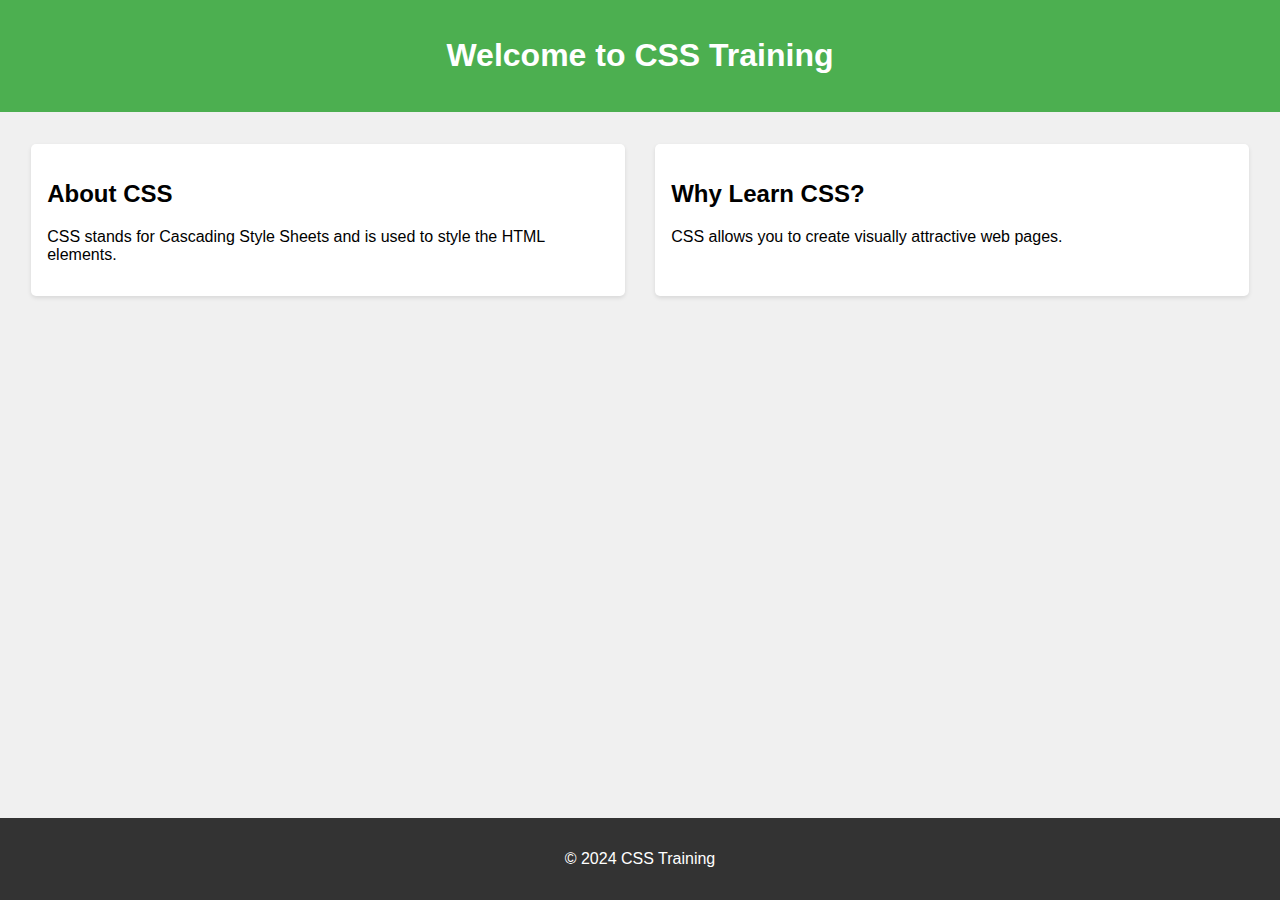
<file: app-1/index.html>
<!DOCTYPE html>
<html lang="en">
<head>
    <meta charset="UTF-8">
    <meta name="viewport" content="width=device-width, initial-scale=1.0">
    <title>CSS Training</title>
    <link rel="stylesheet" href="style.css">
</head>
<body>
    <header>
        <h1>Welcome to CSS Training</h1>
    </header>
    <main>
        <section>
            <h2>About CSS</h2>
            <p>CSS stands for Cascading Style Sheets and is used to style the HTML elements.</p>
        </section>
        <section>
            <h2>Why Learn CSS?</h2>
            <p>CSS allows you to create visually attractive web pages.</p>
        </section>
    </main>
    <footer>
        <p>&copy; 2024 CSS Training</p>
    </footer>
</body>
</html>
</file>
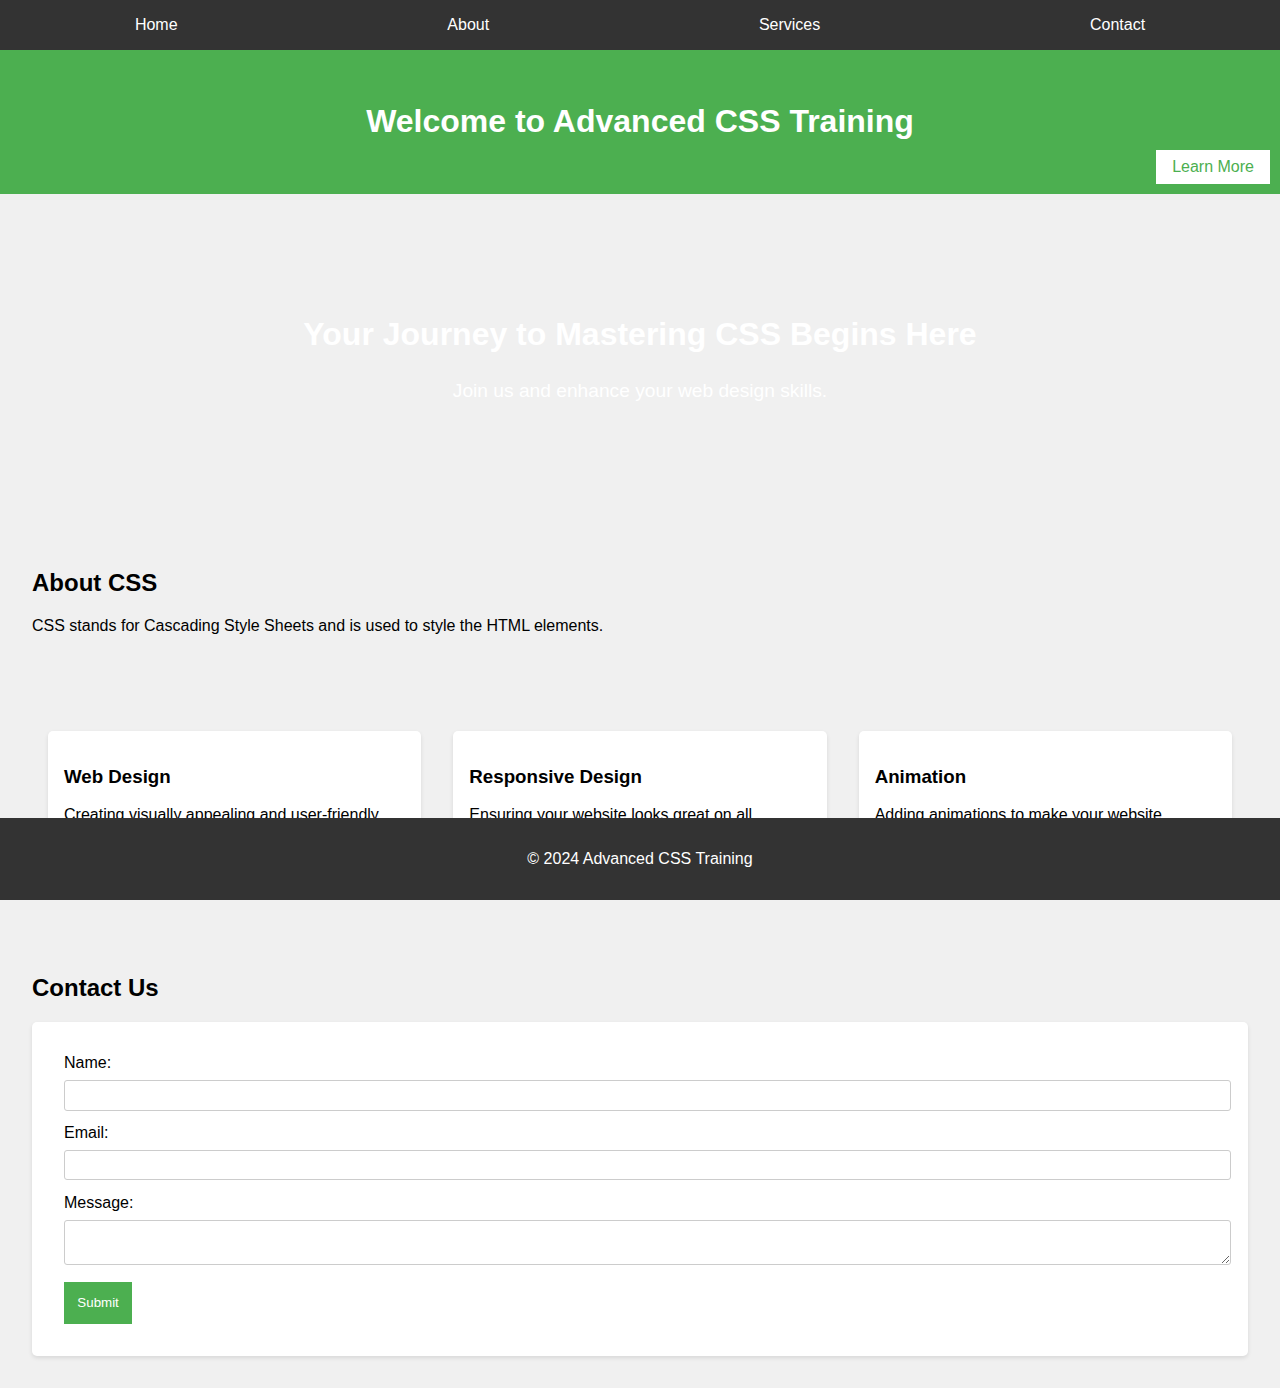
<file: app-2-withJs/index.html>
<!DOCTYPE html>
<html lang="en">
<head>
    <meta charset="UTF-8">
    <meta name="viewport" content="width=device-width, initial-scale=1.0">
    <title>Advanced CSS Training</title>
    <link rel="stylesheet" href="style.css">
</head>
<body>
    <nav>
        <ul>
            <li><a href="#home">Home</a></li>
            <li><a href="#about">About</a></li>
            <li><a href="#services">Services</a></li>
            <li><a href="#contact">Contact</a></li>
        </ul>
    </nav>
    <header>
        <h1>Welcome to Advanced CSS Training</h1>
        <button id="openModal">Learn More</button>
    </header>
    <main>
        <section id="home" class="hero">
            <h2>Your Journey to Mastering CSS Begins Here</h2>
            <p>Join us and enhance your web design skills.</p>
        </section>
        <section id="about">
            <h2>About CSS</h2>
            <p>CSS stands for Cascading Style Sheets and is used to style the HTML elements.</p>
        </section>
        <section id="services" class="cards">
            <div class="card">
                <h3>Web Design</h3>
                <p>Creating visually appealing and user-friendly designs.</p>
            </div>
            <div class="card">
                <h3>Responsive Design</h3>
                <p>Ensuring your website looks great on all devices.</p>
            </div>
            <div class="card">
                <h3>Animation</h3>
                <p>Adding animations to make your website dynamic and interactive.</p>
            </div>
        </section>
        <section id="contact">
            <h2>Contact Us</h2>
            <form id="contactForm">
                <label for="name">Name:</label>
                <input type="text" id="name" name="name" required>
                <label for="email">Email:</label>
                <input type="email" id="email" name="email" required>
                <label for="message">Message:</label>
                <textarea id="message" name="message" required></textarea>
                <button type="submit">Submit</button>
            </form>
        </section>
    </main>
    <footer>
        <p>&copy; 2024 Advanced CSS Training</p>
    </footer>

    <div id="myModal" class="modal">
        <div class="modal-content">
            <span class="close">&times;</span>
            <h2>Learn More About CSS</h2>
            <p>CSS is a powerful tool for web designers. Mastering CSS allows you to create beautiful, responsive, and dynamic web pages.</p>
        </div>
    </div>

    <script src="scripts.js"></script>
</body>
</html>
</file>
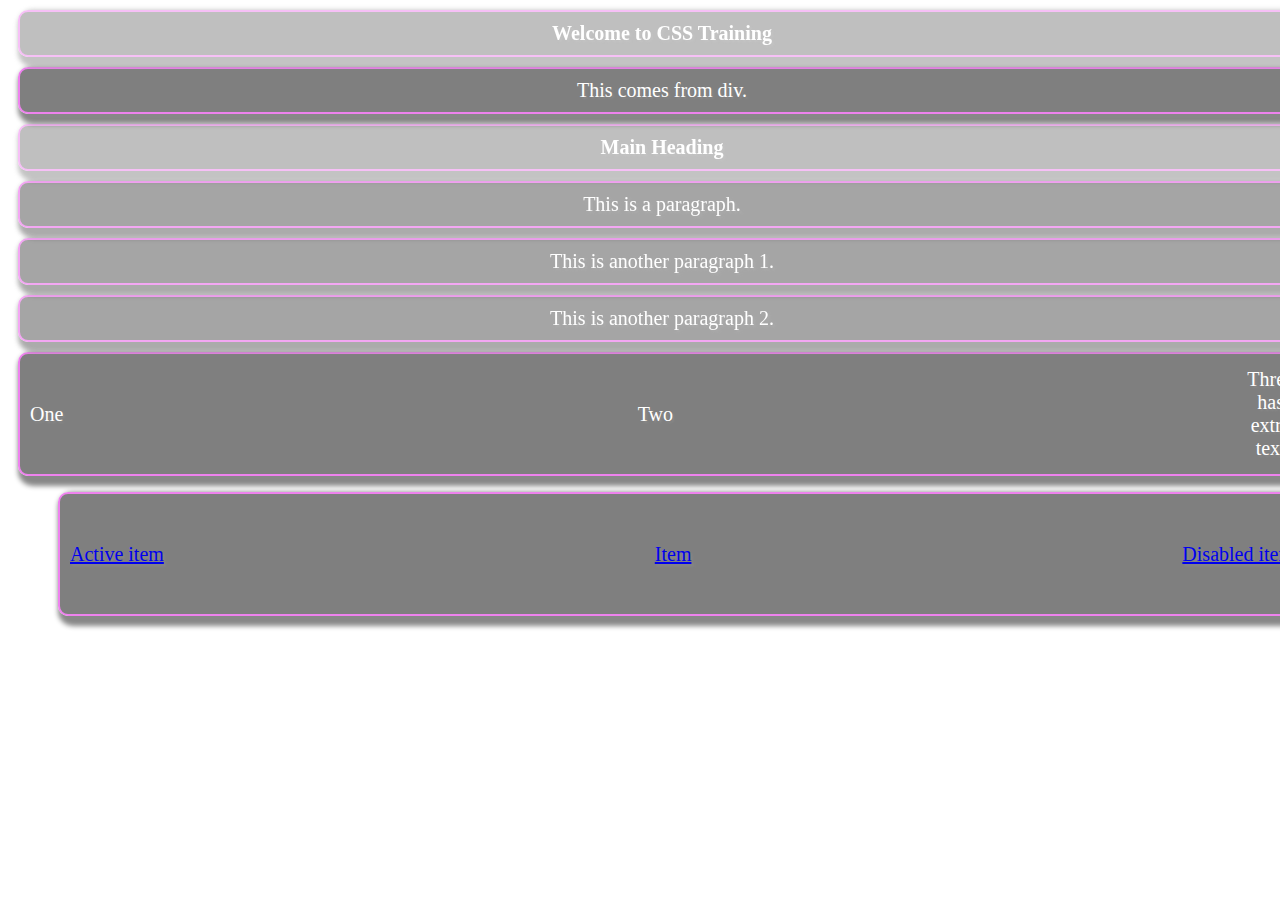
<file: bacground-color/index.html>
<!DOCTYPE html>
<html lang="en">

<head>
    <meta charset="UTF-8">
    <meta name="viewport" content="width=device-width, initial-scale=1.0">
    <title>CSS Training</title>
    <link rel="stylesheet" href="style.css">
</head>

<body>
    <header>
        <h1>Welcome to CSS Training</h1>
    </header>
    <div id="main">
        This comes from div.
    </div>
    <h1>Main Heading</h1>
    <p>This is a paragraph.</p>
    <p>This is another paragraph 1.</p>
    <p>This is another paragraph 2.</p>

    <div class="box">
        <div>One</div>
        <div>Two</div>
        <div>Three
            <br>has
            <br>extra
            <br>text
        </div>
    </div>

    <ul>
        <div class="list-group">
            <a href="#" class="list-group-item list-group-item-action active">Active item</a>
            <a href="#" class="list-group-item list-group-item-action">Item</a>
            <a href="#" class="list-group-item list-group-item-action disabled">Disabled item</a>
        </div>

    </ul>

</body>

</html>
</file>
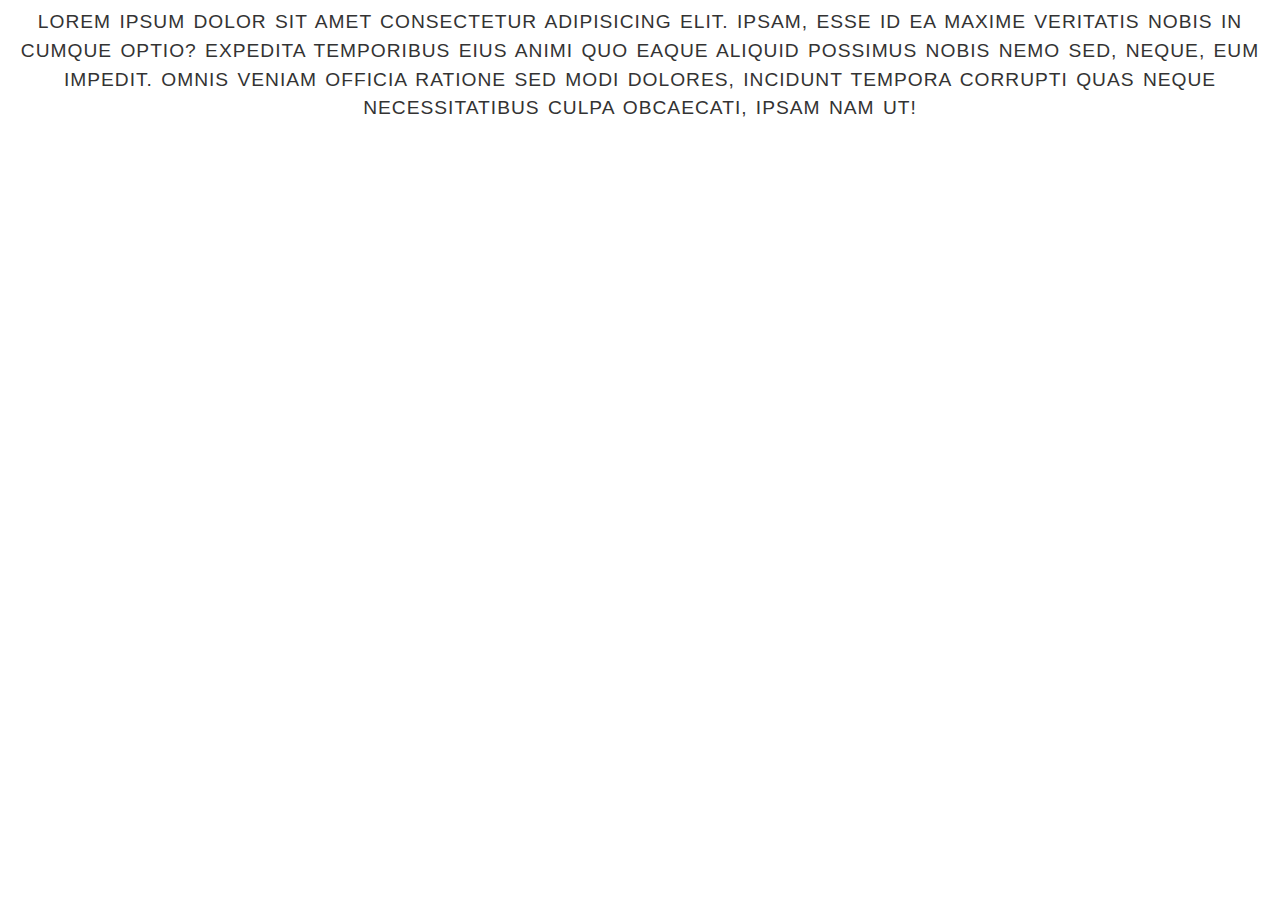
<file: Basics-css/index.html>
<!DOCTYPE html>
<html lang="en">
<head>
    <meta charset="UTF-8">
    <meta name="viewport" content="width=device-width, initial-scale=1.0">
    <title>CSS Training</title>
    <link rel="stylesheet" href="style.css">
</head>
<body>

    <p>Lorem ipsum dolor sit amet consectetur adipisicing elit. Ipsam, esse id ea maxime veritatis nobis in cumque optio? Expedita temporibus eius animi quo eaque aliquid possimus nobis nemo sed, neque, eum impedit. Omnis veniam officia ratione sed modi dolores, incidunt tempora corrupti quas neque necessitatibus culpa obcaecati, ipsam nam ut!</p>

</body>
</html>
</file>
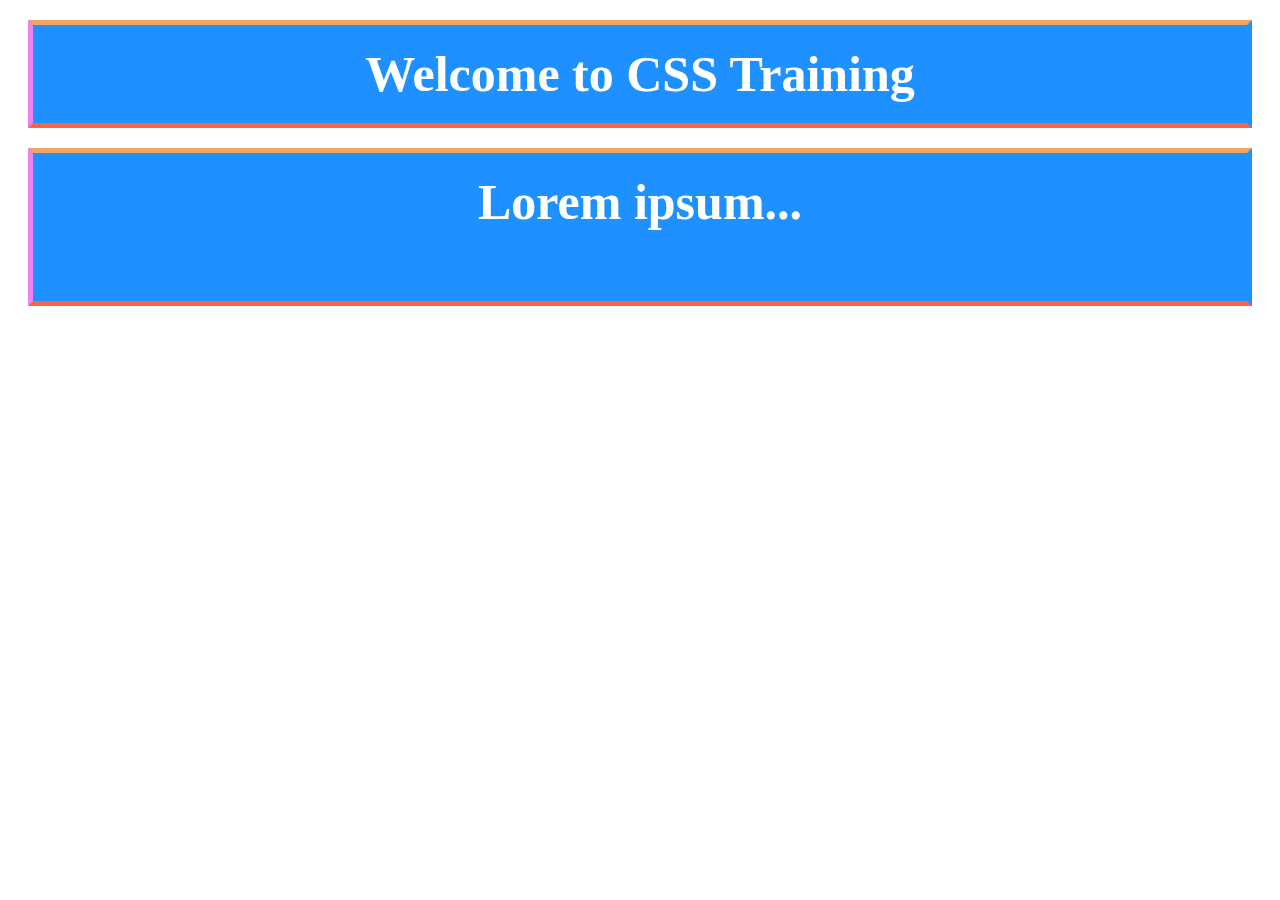
<file: colors/index.html>
<!DOCTYPE html>
<html lang="en">
<head>
    <meta charset="UTF-8">
    <meta name="viewport" content="width=device-width, initial-scale=1.0">
    <title>CSS Training</title>
    <link rel="stylesheet" href="style.css">
</head>
<body>
    <header>
        <h1>Welcome to CSS Training</h1>
    </header>
    <h1 style=">Hello World</h1>
    <p style="background-color:Tomato;">Lorem ipsum...</p>

</body>
</html>
</file>
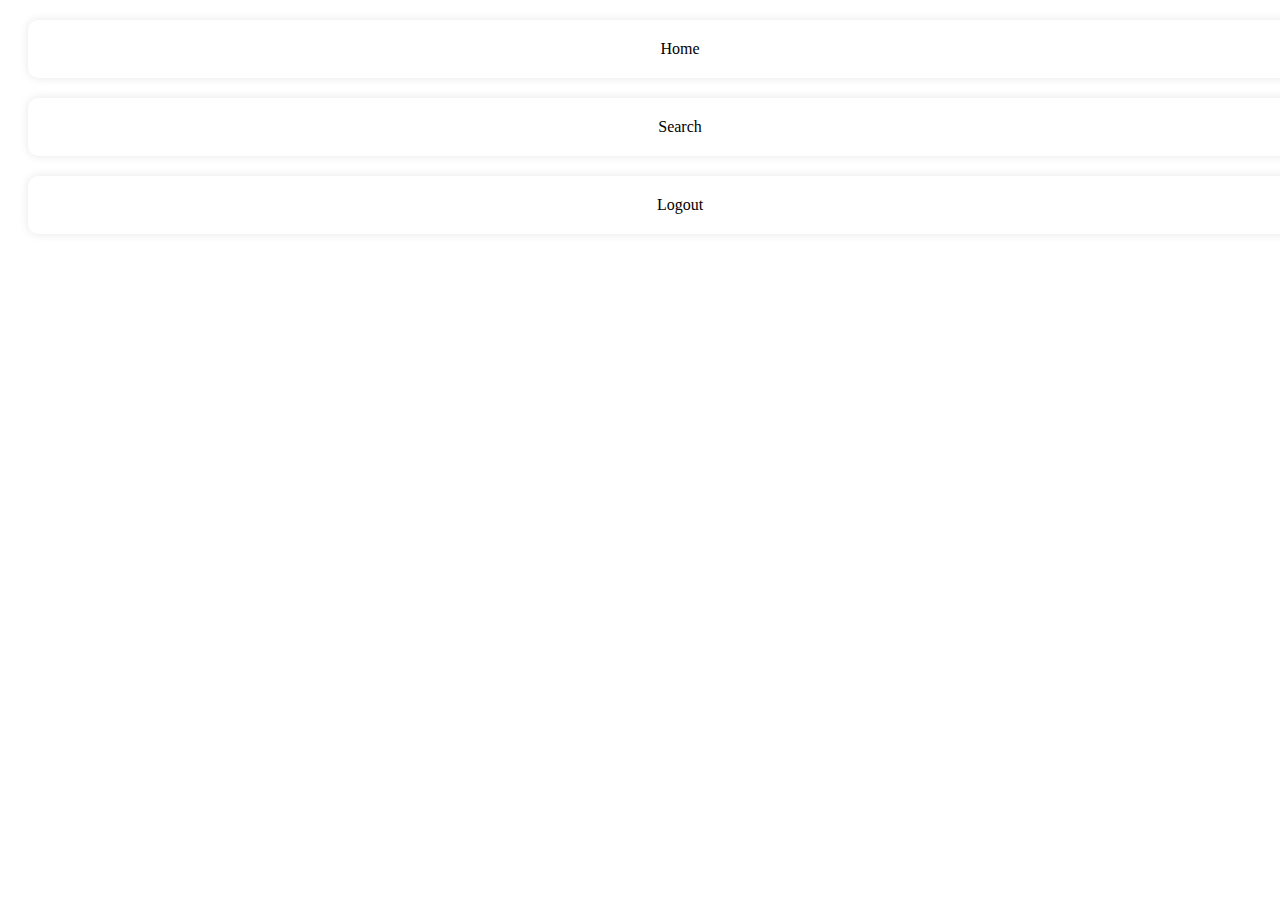
<file: flex-1/index.html>
<!DOCTYPE html>
<html lang="en">
<head>
    <meta charset="UTF-8">
    <meta name="viewport" content="width=device-width, initial-scale=1.0">
    <title>CSS Training</title>
    <link rel="stylesheet" href="style.css">
</head>
<body>

   <nav class="container">
    <div>Home</div>
    <div>Search</div>
    <div>Logout</div>
   </nav>
</body>
</html>
</file>
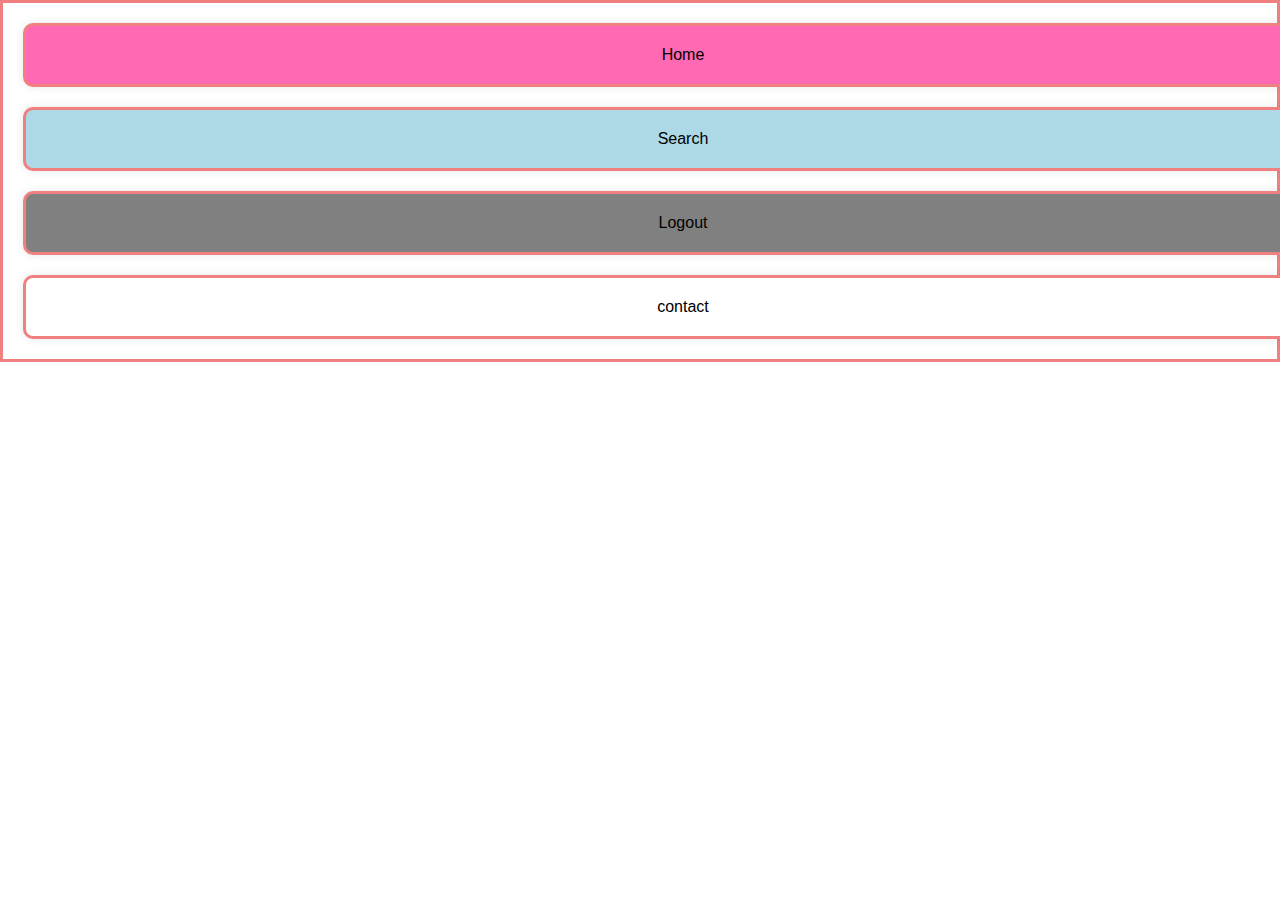
<file: flex-3/index.html>
<!DOCTYPE html>
<html lang="en">
<head>
    <meta charset="UTF-8">
    <meta name="viewport" content="width=device-width, initial-scale=1.0">
    <title>CSS Training</title>
    <link rel="stylesheet" href="style.css">
</head>
<body>

   <nav class="container">
    <div>Home</div>
    <div>Search</div>
    <div>Logout</div>
    <div>contact</div>
   </nav>
</body>
</html>
</file>
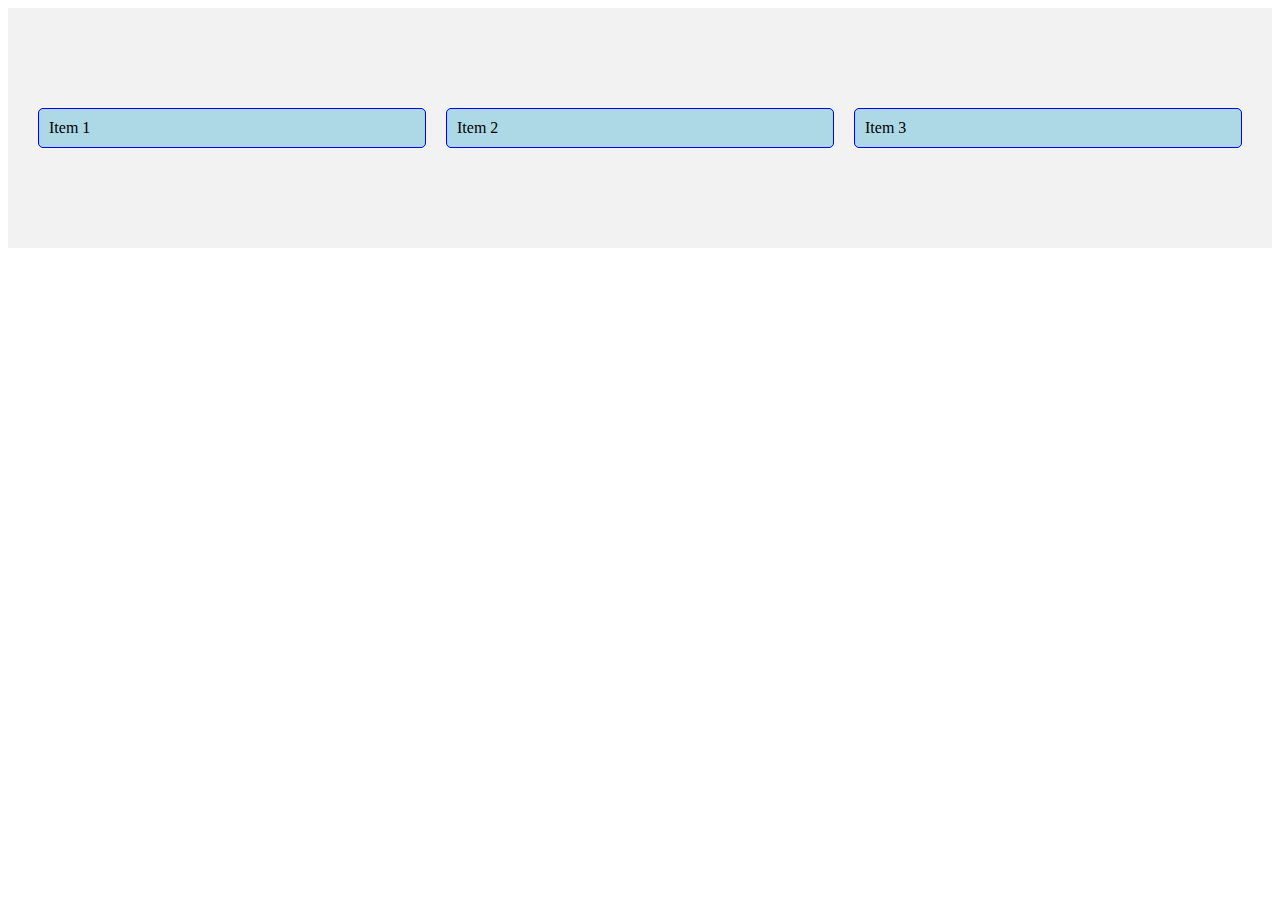
<file: flex-4-basic with notes/index.html>
<!DOCTYPE html>
<html>
<head>
  <title>Flexbox Demo</title>
  <link rel="stylesheet" href="style.css">
</head>
<body>
  <div class="container">
    <div class="item">Item 1</div>
    <div class="item">Item 2</div>
    <div class="item">Item 3</div>
  </div>
</body>
</html>
</file>
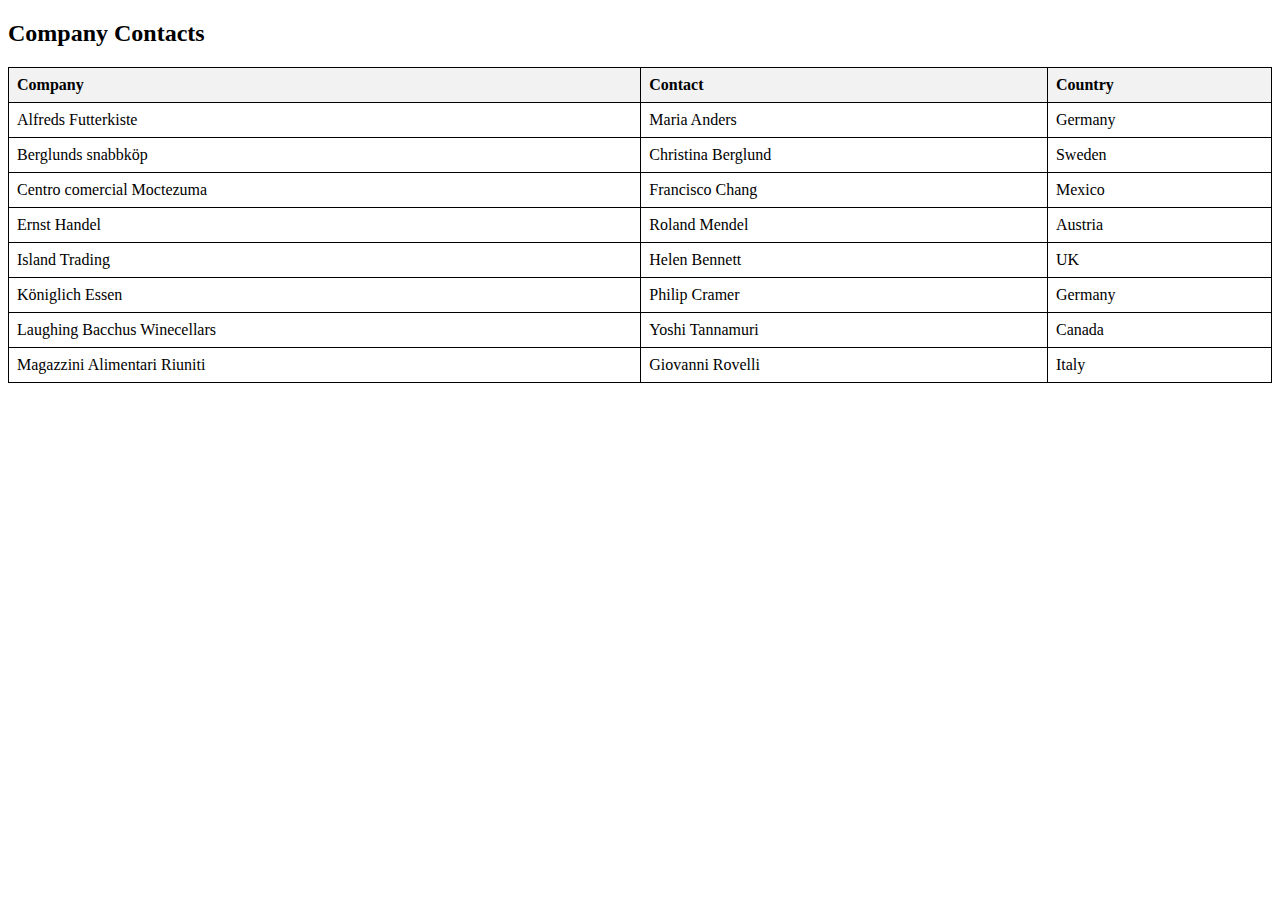
<file: grid-1/index.html>
<!DOCTYPE html>
<html lang="en">

<head>
    <meta charset="UTF-8">
    <meta name="viewport" content="width=device-width, initial-scale=1.0">
    <title>CSS Training</title>
    <link rel="stylesheet" href="style.css">
</head>

<body>

    <h2>Company Contacts</h2>
    <table>
        <tr>
            <th>Company</th>
            <th>Contact</th>
            <th>Country</th>
        </tr>
        <tr>
            <td>Alfreds Futterkiste</td>
            <td>Maria Anders</td>
            <td>Germany</td>
        </tr>
        <tr>
            <td>Berglunds snabbköp</td>
            <td>Christina Berglund</td>
            <td>Sweden</td>
        </tr>
        <tr>
            <td>Centro comercial Moctezuma</td>
            <td>Francisco Chang</td>
            <td>Mexico</td>
        </tr>
        <tr>
            <td>Ernst Handel</td>
            <td>Roland Mendel</td>
            <td>Austria</td>
        </tr>
        <tr>
            <td>Island Trading</td>
            <td>Helen Bennett</td>
            <td>UK</td>
        </tr>
        <tr>
            <td>Königlich Essen</td>
            <td>Philip Cramer</td>
            <td>Germany</td>
        </tr>
        <tr>
            <td>Laughing Bacchus Winecellars</td>
            <td>Yoshi Tannamuri</td>
            <td>Canada</td>
        </tr>
        <tr>
            <td>Magazzini Alimentari Riuniti</td>
            <td>Giovanni Rovelli</td>
            <td>Italy</td>
        </tr>
    </table>
</body>

</html>
</file>
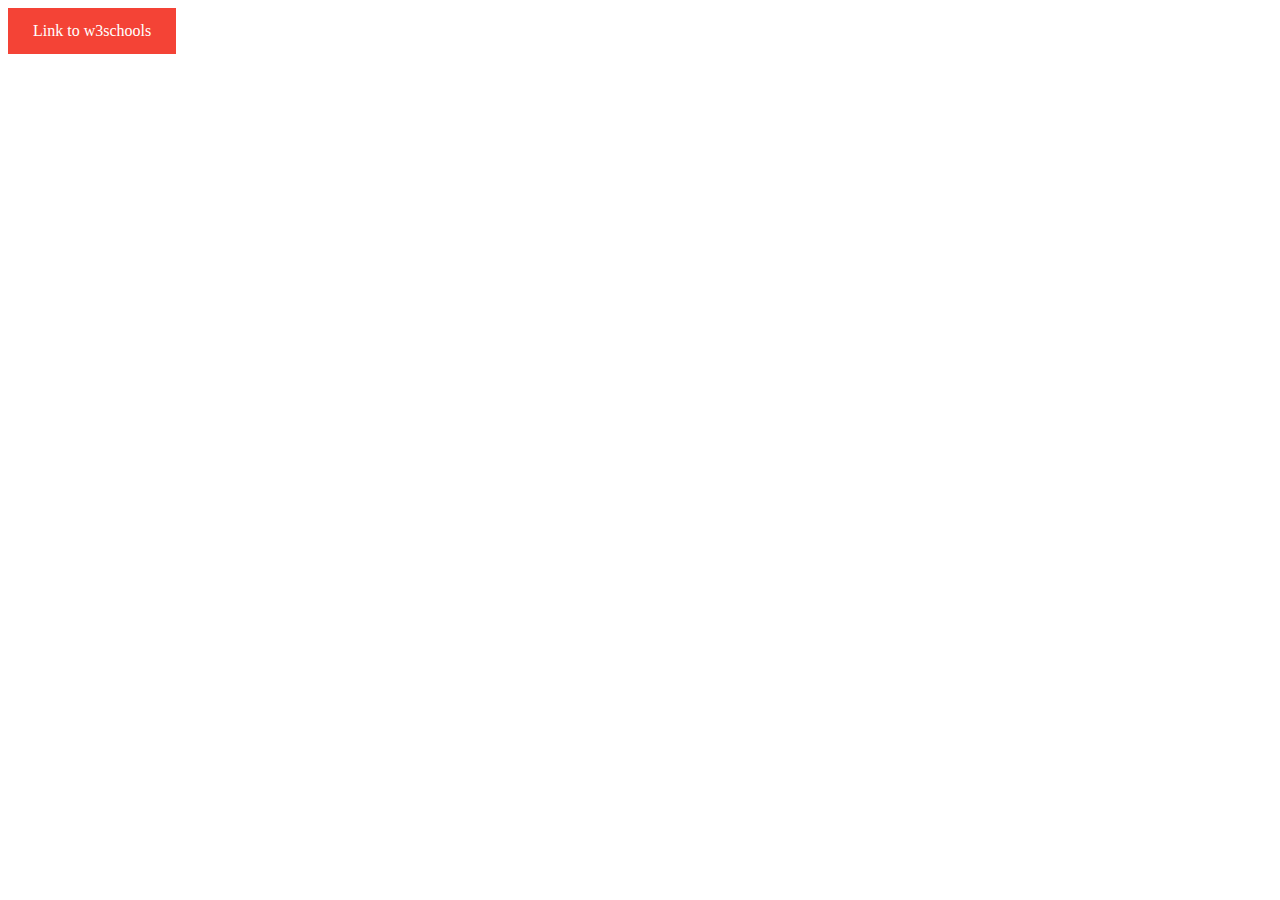
<file: links/index.html>
<!DOCTYPE html>
<html lang="en">
<head>
    <meta charset="UTF-8">
    <meta name="viewport" content="width=device-width, initial-scale=1.0">
    <title>CSS Training</title>
    <link rel="stylesheet" href="style.css">
</head>
<body>

    <a href="https://www.w3schools.com/css/css_link.asp">Link to w3schools</a>

</body>
</html>
</file>
<file: app-1/style.css>
/* styles.css */

/* Basic styles for body */
body {
    font-family: Arial, sans-serif;
    margin: 0;
    padding: 0;
    background-color: #f0f0f0;
}

/* Styling the header */
header {
    background-color: #4CAF50;
    color: white;
    text-align: center;
    padding: 1em 0;
}

/* Styling the main content */
main {
    padding: 1em;
}

/* Styling sections */
section {
    background-color: white;
    margin: 1em 0;
    padding: 1em;
    border-radius: 5px;
    box-shadow: 0 2px 4px rgba(0,0,0,0.1);
}
/* Styling the footer */
footer {
    text-align: center;
    padding: 1em 0;
    background-color: #333;
    color: white;
    position: absolute;
    bottom: 0;
    width: 100%;
}

/* Intermediate styles */

/* Styling links */
a {
    color: #4CAF50;
    text-decoration: none;
}

a:hover {
    text-decoration: underline;
}

/* Adding styles for h1 and h2 */
h1, h2 {
    font-family: 'Segoe UI', Tahoma, Geneva, Verdana, sans-serif;
}

/* Adding a responsive layout */
@media (min-width: 600px) {
    main {
        display: flex;
        justify-content: space-around;
    }
    section {
        width: 45%;
    }
}

/* Advanced styles */

/* Adding a smooth transition effect */
section {
    transition: transform 0.2s;
}

section:hover {
    transform: scale(1.05);
}

/* Adding a simple animation */
header {
    animation: slideIn 1s ease-out;
}

@keyframes slideIn {
    from {
        transform: translateY(-100%);
        opacity: 0;
    }
    to {
        transform: translateY(0);
        opacity: 1;
    }
}

/* Styling the footer for a sticky footer */
footer {
    position: fixed;
    bottom: 0;
    left: 0;
    right: 0;
}
</file>
<file: app-2-withJs/style.css>
/* Basic styles for body */
body {
    font-family: Arial, sans-serif;
    margin: 0;
    padding: 0;
    background-color: #f0f0f0;
}

/* Styling the navigation bar */
nav {
    background-color: #333;
    overflow: hidden;
}

nav ul {
    list-style: none;
    margin: 0;
    padding: 0;
    display: flex;
    justify-content: space-around;
}

nav li {
    padding: 1em;
}

nav a {
    color: white;
    text-decoration: none;
}

nav a:hover {
    background-color: #575757;
    padding: 1em;
}

/* Styling the header */
header {
    background-color: #4CAF50;
    color: white;
    text-align: center;
    padding: 2em 0;
    position: relative;
}

header button {
    background-color: #fff;
    border: none;
    color: #4CAF50;
    padding: 0.5em 1em;
    font-size: 1em;
    cursor: pointer;
    position: absolute;
    bottom: 10px;
    right: 10px;
}

header button:hover {
    background-color: #ddd;
}

/* Styling the hero section */
.hero {
    background-image: url('https://via.placeholder.com/1200x400');
    background-size: cover;
    background-position: center;
    color: white;
    text-align: center;
    padding: 4em 0;
}

.hero h2 {
    font-size: 2em;
}

.hero p {
    font-size: 1.2em;
}

/* Styling sections */
section {
    padding: 2em;
}

.cards {
    display: flex;
    justify-content: space-around;
    flex-wrap: wrap;
}

.card {
    background-color: white;
    margin: 1em;
    padding: 1em;
    border-radius: 5px;
    box-shadow: 0 2px 4px rgba(0,0,0,0.1);
    flex: 1 1 calc(33.333% - 2em);
    box-sizing: border-box;
    transition: transform 0.2s;
}

.card:hover {
    transform: scale(1.05);
}

/* Styling the form */
form {
    background-color: white;
    padding: 2em;
    border-radius: 5px;
    box-shadow: 0 2px 4px rgba(0,0,0,0.1);
}

form label {
    display: block;
    margin-bottom: 0.5em;
}

form input, form textarea {
    width: 100%;
    padding: 0.5em;
    margin-bottom: 1em;
    border: 1px solid #ccc;
    border-radius: 3px;
}

form button {
    background-color: #4CAF50;
    color: white;
    border: none;
    padding: 1em;
    cursor: pointer;
}

form button:hover {
    background-color: #45a049;
}

/* Styling the footer */
footer {
    text-align: center;
    padding: 1em 0;
    background-color: #333;
    color: white;
    position: fixed;
    bottom: 0;
    left: 0;
    right: 0;
}

/* Modal styles */
.modal {
    display: none;
    position: fixed;
    z-index: 1;
    left: 0;
    top: 0;
    width: 100%;
    height: 100%;
    overflow: auto;
    background-color: rgba(0,0,0,0.4);
}

.modal-content {
    background-color: white;
    margin: 15% auto;
    padding: 20px;
    border: 1px solid #888;
    width: 80%;
    max-width: 500px;
    border-radius: 5px;
    text-align: center;
}

.close {
    color: #aaa;
    float: right;
    font-size: 28px;
    font-weight: bold;
}

.close:hover,
.close:focus {
    color: black;
    text-decoration: none;
    cursor: pointer;
}

/* Adding a responsive layout */
@media (min-width: 600px) {
    .hero {
        padding: 6em 0;
    }

    .card {
        flex: 1 1 calc(33.333% - 2em);
    }
}

@media (max-width: 599px) {
    .card {
        flex: 1 1 calc(100% - 2em);
    }
}
</file>
<file: bacground-color/style.css>
#main {
  background-color: green;
  display: block;
  height: auto; /* when sets to auto, witdth 100% will have no effect*/
  width: 100%;
  margin: 10px; /*from all sides*/
  padding: 10px; /*from all sides*/
  border: 2px solid violet;
  border-radius: 10px; /*makes border curves*/
  box-shadow: 5px 5px 5px 5px #888888;
  text-align: center;
  font-size: 20px;
  font-family: 'Times New Roman', Times, serif;
  color: white;
  text-shadow: 2px 2px 2px #888888;
  background-image: url("https://www.w3schools.com/css/paris.jpg");
  background-repeat: no-repeat;
  background-position: center;
  background-size: cover;
  background-attachment: fixed;
  background-blend-mode: multiply;
  background-color: rgba(0, 0, 0, 0.5);

}
/* Let's break down what each property does:

background-color: green; - sets the background color of the div element to green.
opacity: 0.3; - sets the opacity of the div element to 0.3, which means it will be 30% opaque (70% transparent).
width: 100px; and height: 100px; - set the width and height of the div element to 100 pixels, respectively.
margin: 10px; - sets a margin of 10 pixels around the div element.
float: left; - makes the div element float to the left of its parent container.
border-radius: 50%; - sets the border radius of the div element to 50%, which means it will be a circle (since the width and height are equal).
transition: all 1s; - sets a transition effect for all properties (e.g., background color, opacity, etc.) to take 1 second to complete when changed. */

h1 {
  background-color: bisque;
  opacity: 0.5;
  display: block;
  width: 100%;
  margin: 10px; /*from all sides*/
  padding: 10px; /*from all sides*/
  border: 2px solid violet;
  border-radius: 10px; /*makes border curves*/
  box-shadow: 5px 5px 5px 5px #888888;
  text-align: center;
  font-size: 20px;
  font-family: 'Times New Roman', Times, serif;
  color: white;
  text-shadow: 2px 2px 2px #888888;
  background-image: url("https://www.w3schools.com/css/paris.jpg");
  background-repeat: no-repeat;
  background-position: center;
  background-size: cover;
  background-attachment: fixed;
  background-blend-mode: multiply;
  background-color: rgba(0, 0, 0, 0.5);
  transition: all 1s;
}

p {
  background-color: blue;
  opacity: 0.7;
  display: block;
  width: 100%;
  margin: 10px; /*from all sides*/
  padding: 10px; /*from all sides*/
  border: 2px solid violet;
  border-radius: 10px; /*makes border curves*/
  box-shadow: 5px 5px 5px 5px #888888;
  text-align: center;
  font-size: 20px;
  font-family: 'Times New Roman', Times, serif;
  color: white;
  text-shadow: 2px 2px 2px #888888;
  background-image: url("https://www.w3schools.com/css/paris.jpg");
  background-repeat: no-repeat;
  background-position: center;
  background-size: cover;
  background-attachment: fixed;
  background-blend-mode: multiply;
  background-color: rgba(0, 0, 0, 0.5);
  transition: all 1s;

}

.box {
    display: flex;
    justify-content: space-between;
    align-items: center;
    background-color: papayawhip;
    width: 100%;
    height: 100px;
    margin: 10px;
    padding: 10px;
    border: 2px solid violet;
    border-radius: 10px;
    box-shadow: 5px 5px 5px 5px #888888;
    text-align: center;
    font-size: 20px;
    font-family: 'Times New Roman', Times, serif;
    color: white;
    text-shadow: 2px 2px 2px #888888;
    background-image: url("https://www.w3schools.com/css/paris.jpg");
    background-repeat: no-repeat;
    background-position: center;
    background-size: cover;
    background-attachment: fixed;
    background-blend-mode: multiply;
    background-color: rgba(0, 0, 0, 0.5);

  }
/* list */
.list-group{
    display: flex;
    justify-content: space-between;
    align-items: center;
    background-color: papayawhip;
    width: 100%;
    height: 100px;
    margin: 10px;
    padding: 10px;
    border: 2px solid violet;
    border-radius: 10px;
    box-shadow: 5px 5px 5px 5px #888888;
    text-align: center;
    font-size: 20px;
    font-family: 'Times New Roman', Times, serif;
    color: white;
    text-shadow: 2px 2px 2px #888888;
    background-image: url("https://www.w3schools.com/css/paris.jpg");
    background-repeat: no-repeat;
    background-position: center;
    background-size: cover;
    background-attachment: fixed;
    background-blend-mode: multiply;
    background-color: rgba(0, 0, 0, 0.5);

}
</file>
<file: Basics-css/style.css>
p{
        /* margins */
        margin: 0;
        /* padding */
        padding: 0;
        /* font */
        font-family: 'Roboto', sans-serif;
        /* font size */
        font-size: 1.2em;
        /* line height */
        line-height: 1.5em;
        /* color */
        color: #333;
        /* text align */
        text-align: center;
        /* text decoration */
        text-decoration: none;
        /* text transform */
        text-transform: uppercase;
        /* letter spacing */
        letter-spacing: 1px;
        /* word spacing */
        word-spacing: 2px;
        /* font weight */
        font-weight: 300;
        /* font style */
        font-style: normal;
        /* font variant */
        font-variant: normal;
        /* font stretch */
        font-stretch: normal;
        /* font size adjust */
        font-size-adjust: none;
        /* font size */
        font-size: 1.2em;
        /* font size */
        

    }
</file>
<file: colors/style.css>
h1{
    border-radius: 10;
    background-color:DodgerBlue;
    color: white;
    text-align: center;
    font-size: 50px;
    padding: 20px;
    margin: 20px;
    font-family: 'Times New Roman', Times, serif;
    border-bottom: 5px solid tomato;
    /* this will set border bottom to 5px soild tomatao color */
    border-top: 5px sandybrown solid;
    border-left: 5px violet solid;
    border-right: 5px dodgerblue solid;
    

}
</file>
<file: flex-1/style.css>
.container > div{
    display: flex;
    flex-direction: column;
    align-items: center;
    justify-content: center;
    width: 100%;
    height: 100%;
    background-color: #fff;
    border-radius: 10px;
    box-shadow: 0 0 10px rgba(0, 0, 0
    , 0.1);
    padding: 20px;
    margin: 20px;
    position: relative;
    overflow: hidden;
    transition: all 0.3s ease;
    cursor: pointer;
    &:hover{
        transform: scale(1.05);
        }
}
</file>
<file: flex-3/style.css>
.container > div {
    display: flex;
    flex-direction: column;
    align-items: center;
    justify-content: center;
    width: 100%;
    height: 100%;
    background-color: #fff;
    border-radius: 10px;
    box-shadow: 0 0 10px rgba(0, 0, 0, 0.1);
    padding: 20px;
    margin: 20px;
    position: relative;
    overflow: hidden;
    transition: all 0.3s ease;
    cursor: pointer;
    border: lightcoral solid ;
}

.container > div:hover {
    transform: scale(1.05);
}

html, body {
    height: 100%;
    width: 100%;
    margin: 0;
    padding: 0;
    background-color: #fff;
    font-family: 'Roboto', sans-serif;
    font-size: 16px;
    color: #000;
    overflow: hidden;
}

.container > div:nth-child(1) {
    background-color: hotpink;
}

.container > div:nth-child(2) {
    background-color: lightblue;
}

.container > div:nth-child(3) {
    background-color: gray;
}
.container{
    border: lightcoral solid ;
}
</file>
<file: flex-4-basic with notes/style.css>
/* style.css */

.container {
    display: flex;
    flex-direction: row;
    justify-content: space-between;
    align-items: center;
    height: 200px;
    background-color: #f2f2f2;
    padding: 20px;
  }

  .item {
    flex: 1;
    background-color: lightblue;
    border: 1px solid blue;
    border-radius: 5px;
    padding: 10px;
    margin: 10px;
  }
</file>
<file: grid-1/style.css>
table {
  width: 100%;
  border-collapse: collapse;
  margin-bottom: 20px;
}
th, td {
  border: 1px solid black;
  padding: 8px;
  text-align: left;
}
th {
  background-color: #f2f2f2;
}
@media (max-width: 600px) {
  table, thead, tbody, th, td, tr {
      display: block;
  }
  thead tr {
      position: absolute;
      top: -9999px;
      left: -9999px;
  }
  tr {
      margin-bottom: 15px;
  }
  td {
      border: none;
      position: relative;
      padding-left: 50%;
  }
  td:before {
      position: absolute;
      top: 6px;
      left: 6px;
      width: 45%;
      padding-right: 10px;
      white-space: nowrap;
  }
  td:nth-of-type(1):before { content: "Company: "; }
  td:nth-of-type(2):before { content: "Contact: "; }
  td:nth-of-type(3):before { content: "Country: "; }
}

/* The provided CSS code and the associated search results offer insights into creating a responsive and visually appealing table using CSS. Let's break down the CSS code and its implications:

1. **Table Styling**:
   - `table { width: 100%; border-collapse: collapse; margin-bottom: 20px; }`: This rule sets the width of the table to 100% of its containing element, collapses the borders of the table cells, and adds a margin at the bottom of the table.
   - `th, td { border: 1px solid black; padding: 8px; text-align: left; }`: This rule applies a 1px solid black border, 8px padding, and left-aligned text to both the table header cells (th) and table data cells (td).
   - `th { background-color: #f2f2f2; }`: This rule sets the background color of the table header cells to a light gray (#f2f2f2).

2. **Responsive Design**:
   - `@media (max-width: 600px) { ... }`: This media query targets screens with a maximum width of 600px, indicating that the following CSS rules apply when the screen size is smaller, typically for mobile devices.
   - `table, thead, tbody, th, td, tr { display: block; }`: This rule changes the display property of the table, table header, table body, table header cells, table data cells, and table rows to block, effectively stacking them vertically on smaller screens.
   - `thead tr { position: absolute; top: -9999px; left: -9999px; }`: This rule positions the table header row absolutely and moves it out of the viewport, effectively hiding it on smaller screens.
   - `tr { margin-bottom: 15px; }`: This rule adds a margin at the bottom of each table row to create separation between the rows.
   - `td { border: none; position: relative; padding-left: 50%; }`: This rule removes the border from table data cells, sets their position to relative, and adds left padding to create space for the content.
   - `td:before { ... }`: These rules use pseudo-elements to add content before each table data cell, effectively labeling the content within the cells for better readability on smaller screens.

The search results provide additional context and examples related to creating full-width and responsive tables using CSS. They offer insights into using percentage-based widths, media queries, and best practices for creating visually appealing and responsive tables.

Overall, the CSS code and the associated search results align with best practices for creating responsive and visually appealing tables in HTML and CSS, providing valuable guidance for web developers. */
</file>
<file: links/style.css>
a:link {
  color: hotpink;
}

/* visited link */
a:visited {
  color: green;
}

/* mouse over link */
a:hover {
  color: hotpink;
}

/* selected link */
a:active {
  color: blue;
}
/* When setting the style for several link states, there are some order rules:

    a:hover MUST come after a:link and a:visited
    a:active MUST come after a:hover
 */

 a:link {
    /* The text-decoration property is mostly used to remove underlines from links: */
    text-decoration: none;
  }

  a:visited {
    text-decoration: none;
  }

  a:hover {
    text-decoration: underline;
  }

  a:active {
    text-decoration: underline;
  }
  a:link, a:visited {
    background-color: #f44336;
    color: white;
    padding: 14px 25px;
    text-align: center;
    text-decoration: none;
    display: inline-block;
  }

  a:hover, a:active {
    background-color: rgb(81, 96, 240);
  }
</file>
